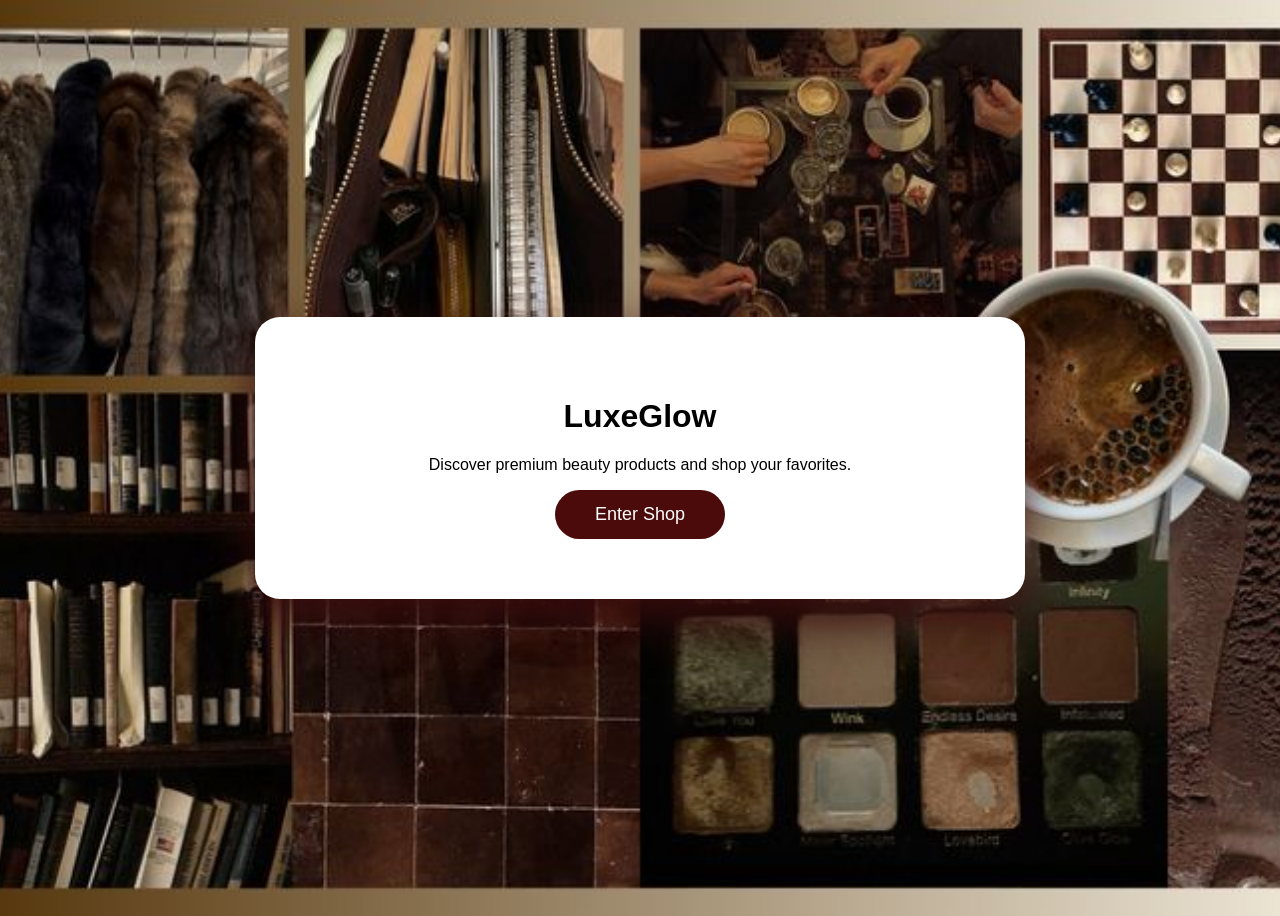
<file: index.html>
<!DOCTYPE html>
<html>
<head>

<title>LuxeGlow</title>

<meta name="viewport" content="width=device-width, initial-scale=1">

<style>

body{
height:100vh;
display:flex;
align-items:center;
justify-content:center;

background-image:url("bggg.jpg");
background-size:cover;
background-position:center;
background-repeat:no-repeat;

font-family:'Poppins',sans-serif;
}

.hero{
background:white;
padding:60px;
border-radius:25px;
width:650px;
text-align:center;
box-shadow:0 20px 50px rgb(57,12,12);
}

.enter-btn{
background:#4b0b0b;
border:none;
padding:14px 40px;
border-radius:40px;
font-size:18px;
color:white;
cursor:pointer;
}

</style>

</head>

<body>

<div class="hero">

<h1>LuxeGlow</h1>

<p>
Discover premium beauty products and shop your favorites.
</p>

<a href="website.html">
<button class="enter-btn">Enter Shop</button>
</a>

</div>

</body>
</html>
</file>
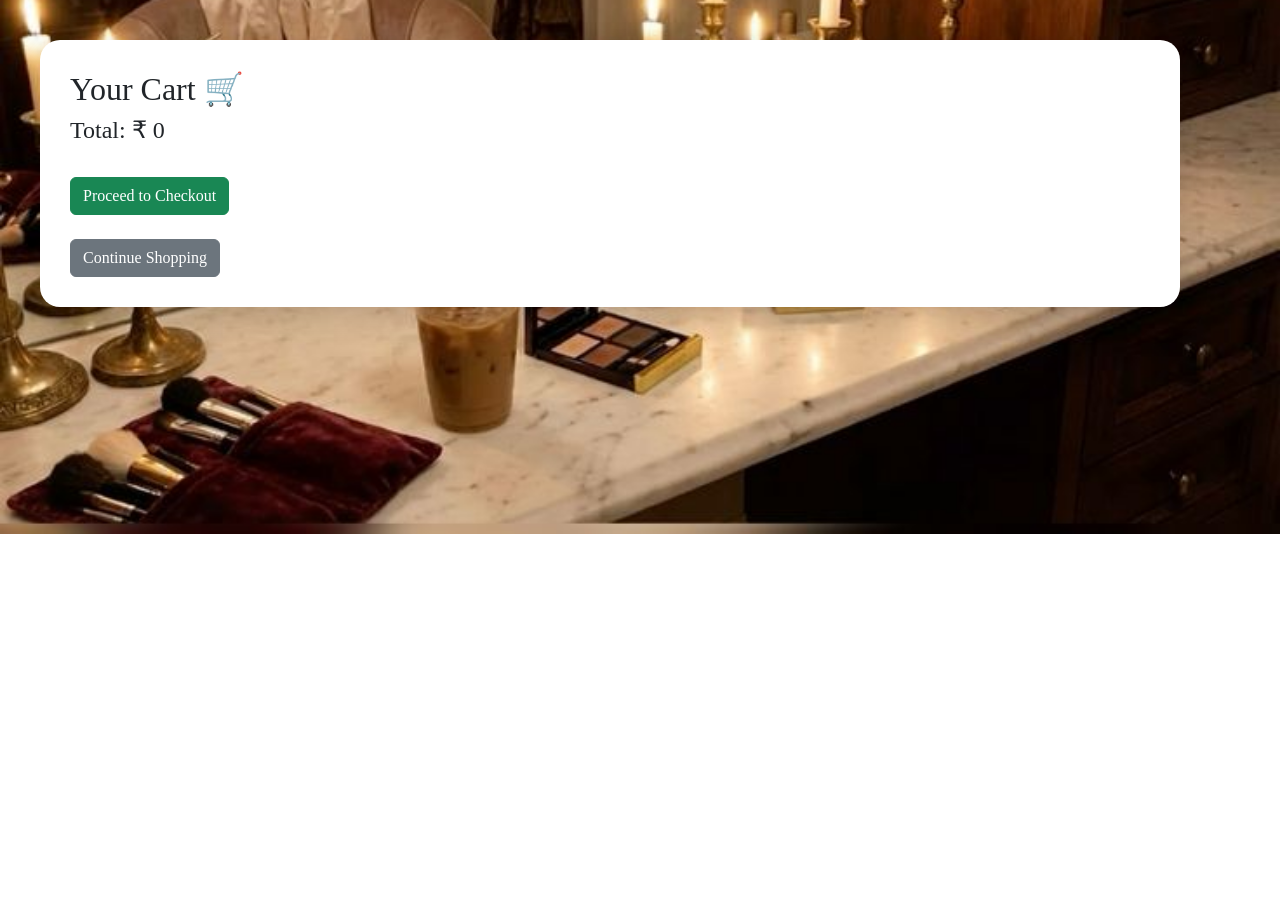
<file: cart.html>
<!DOCTYPE html>
<html>
<head>

<title>Your Cart</title>

<link href="https://cdn.jsdelivr.net/npm/bootstrap@5.3.2/dist/css/bootstrap.min.css" rel="stylesheet">

<style>

body{
background-image: url("bgg.jpg");
background-size: cover;
background-position: center;
background-repeat: no-repeat;
font-family: Segoe UI;
}

.cart-box{
background:white;
padding:30px;
border-radius:20px;
margin:40px;
box-shadow:0 10px 30px rgba(0,0,0,.15);
}

img{
height:120px;
}

</style>

</head>

<body>

<div class="container cart-box">

<h2>Your Cart 🛒</h2>

<div id="cartItems"></div>

<h4 id="total"></h4>

<br>

<a href="delivery.html" class="btn btn-success">Proceed to Checkout</a>

<br><br>

<a href="website.html" class="btn btn-secondary">Continue Shopping</a>

</div>


<script>

let cart = JSON.parse(localStorage.getItem("cart")) || [];

let output="";
let total=0;

cart.forEach(function(item,index){

/* qty missing ayithe 1 set chestundi */

let qty = item.qty || 1;

let subtotal = item.price * qty;

output +=
`<div class="row mb-4">

<div class="col-md-4">
<img src="${item.image}">
</div>

<div class="col-md-6">
<h5>${item.name}</h5>
<p>Price: ₹${item.price}</p>
<p>Quantity: ${qty}</p>
<p>Subtotal: ₹${subtotal}</p>
</div>

<div class="col-md-2">
<button class="btn btn-danger" onclick="removeItem(${index})">
Remove
</button>
</div>

</div>`;

total += subtotal;

});

document.getElementById("cartItems").innerHTML = output;

document.getElementById("total").innerHTML = "Total: ₹ " + total;


function removeItem(index){

cart.splice(index,1);

localStorage.setItem("cart",JSON.stringify(cart));

location.reload();

}

</script>

</body>
</html>
</file>
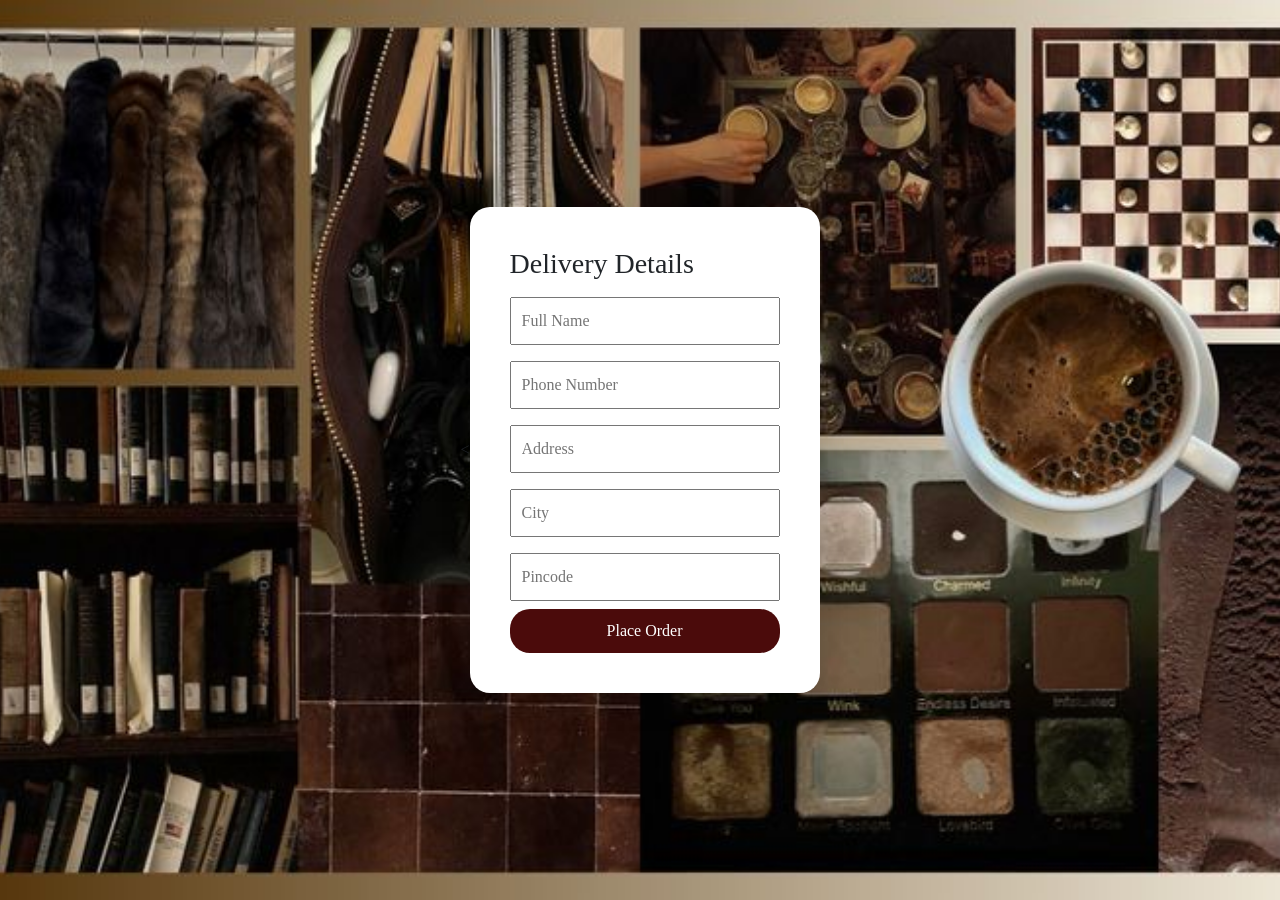
<file: delivery.html>
<!DOCTYPE html>
<html>
<head>

<title>Delivery Address</title>

<link href="https://cdn.jsdelivr.net/npm/bootstrap@5.3.2/dist/css/bootstrap.min.css" rel="stylesheet">

<<style>

body{
background-image: url("bggg.jpg");
background-size: cover;
background-position: center;
background-repeat: no-repeat;
font-family:Segoe UI;
display:flex;
justify-content:center;
align-items:center;
height:100vh;
}

.box{
background:white;
padding:40px;
border-radius:20px;
box-shadow:0 10px 30px rgba(0,0,0,.15);
width:350px;
}

input{
width:100%;
padding:10px;
margin:8px 0;
}

button{
width:100%;
padding:10px;
background:#4b0b0b;
color:white;
border:none;
border-radius:20px;
}

</style>

</style>

</head>

<body>

<div class="box">

<h3>Delivery Details</h3>

<input type="text" id="name" placeholder="Full Name">

<input type="text" id="phone" placeholder="Phone Number">

<input type="text" id="address" placeholder="Address">

<input type="text" id="city" placeholder="City">

<input type="text" id="pincode" placeholder="Pincode">

<button onclick="saveAddress()">Place Order</button>

</div>


<script>

function saveAddress(){

let name = document.getElementById("name").value;
let phone = document.getElementById("phone").value;
let address = document.getElementById("address").value;
let city = document.getElementById("city").value;
let pincode = document.getElementById("pincode").value;



if(name=="" || phone=="" || address=="" || city=="" || pincode==""){
alert("Please fill all delivery details");
return;
}



let cart = JSON.parse(localStorage.getItem("cart")) || [];

if(cart.length == 0){
alert("Your cart is empty");
window.location.href="website.html";
return;
}


let user = {
name:name,
phone:phone,
address:address,
city:city,
pincode:pincode
};

localStorage.setItem("delivery",JSON.stringify(user));

window.location.href="success.html";

}

</script>

</body>
</html>
</file>
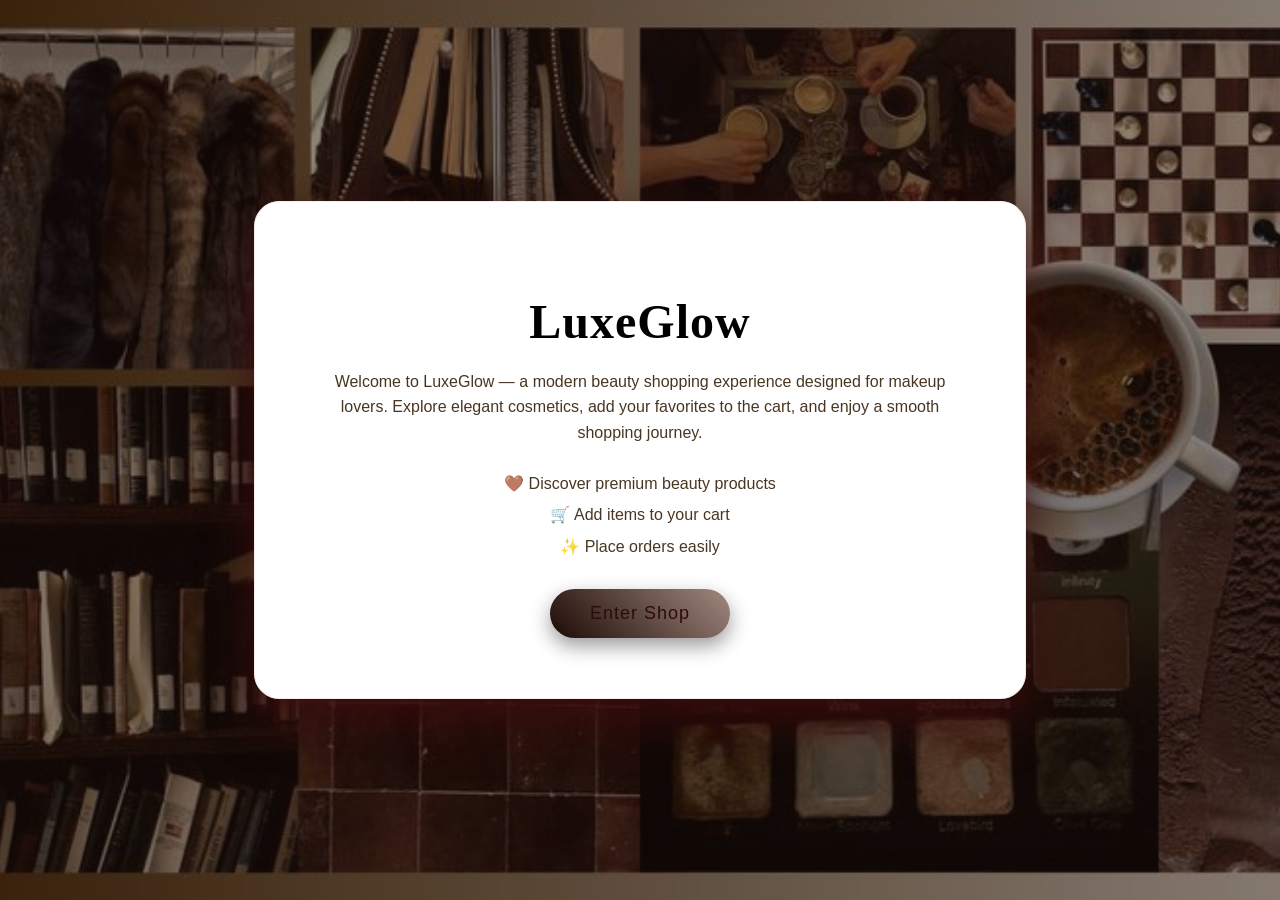
<file: homepage.html>
<!DOCTYPE html>
<html>
<head>

<title>LuxeGlow</title>

<meta name="viewport" content="width=device-width, initial-scale=1">

<style>

body{
margin:0;
block-size:100vh;
display:flex;
align-items:center;
justify-content:center;

background-image:url("bggg.jpg");
background-size:cover;
background-position:center;
background-repeat:no-repeat;

font-family:'Poppins',sans-serif;
color:#35200b;
position:relative;
}

/* Dark overlay for premium look */

body::before{
content:"";
position:absolute;
inset-block-start:0;
inset-inline-start:0;
inline-size:100%;
block-size:100%;
background:rgba(30,15,10,0.5);
z-index:-1;
}

.hero{
background:rgb(255, 255, 255);
backdrop-filter:blur(12px);
padding:60px;
border-radius:25px;
inline-size:650px;
text-align:center;
box-shadow:0 20px 50px rgb(57, 12, 12);
border:1px solid rgb(244, 235, 235);
}

h1{
font-family:'Playfair Display',serif;
font-size:48px;
color:#000000;
margin-block-end:20px;
letter-spacing:1px;
}

p{
font-size:16px;
line-height:1.6;
opacity:0.9;
}

.features{
margin-block-start:25px;
margin-block-end:30px;
}

.features p{
margin:6px 0;
}

.enter-btn{
background:linear-gradient(45deg,#1b0a04,#a1887f);
border:none;
padding:14px 40px;
border-radius:40px;
font-size:18px;
color:rgb(45, 11, 11);
letter-spacing:1px;
transition:0.35s;
box-shadow:0 8px 20px rgba(0,0,0,0.4);
cursor:pointer;
}

.enter-btn:hover{
transform:translateY(-3px);
box-shadow:0 12px 30px rgba(0,0,0,0.6);
background:linear-gradient(45deg,#ede8e6,#bcaaa4);
}

</style>

</head>

<body>

<div class="hero">

<h1>LuxeGlow</h1>

<p>
Welcome to LuxeGlow — a modern beauty shopping experience designed for makeup lovers.
Explore elegant cosmetics, add your favorites to the cart, and enjoy a smooth shopping journey.
</p>

<div class="features">
<p>🤎 Discover premium beauty products</p>
<p>🛒 Add items to your cart</p>
<p>✨ Place orders easily</p>
</div>

<a href="website.html">
<button class="enter-btn">Enter Shop</button>
</a>

</div>

</body>
</html>
</file>
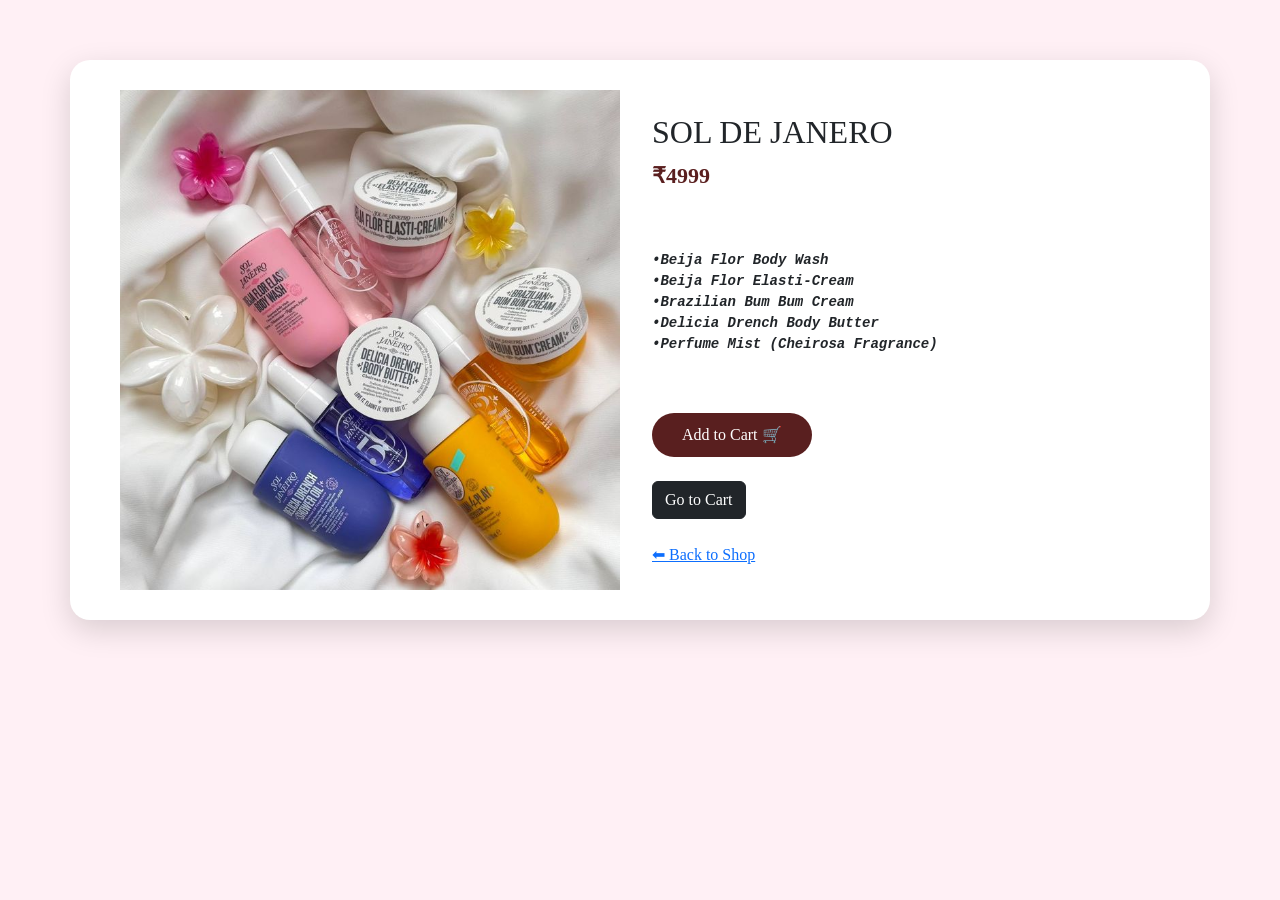
<file: soldejanero.html>
<!DOCTYPE html>
<html>
<head>

<title>Product Details</title>

<meta name="viewport" content="width=device-width, initial-scale=1">

<link href="https://cdn.jsdelivr.net/npm/bootstrap@5.3.2/dist/css/bootstrap.min.css" rel="stylesheet">

<style>

body{
background:#fff0f5;
font-family:Segoe UI;
}

.container-box{
background:white;
padding:30px;
border-radius:20px;
margin-top:60px;
box-shadow:0 10px 30px rgba(0,0,0,.15);
}

.price{
color:#4b0b0bea;
font-size:22px;
font-weight:bold;
}

.btn-buy{
background:#4b0b0bea;
color:white;
border:none;
border-radius:25px;
padding:10px 30px;
cursor:pointer;
}

.img-fluid{
height:500px;
}

</style>
</head>

<body>

<div class="container">
<div class="row container-box align-items-center">

<div class="col-md-6 text-center">
<img src="Sol De Janeiro 68, 62, 59 🌸🌼🩷_სასაჩუქრე ნაკრებები ✨_• ფასი 130 ლარი.jpg" class="img-fluid">
</div>

<div class="col-md-6">

<h2>SOL DE JANERO</h2>

<p class="price">₹4999</p>

<p>
<pre>
<i><b>

•Beija Flor Body Wash  
•Beija Flor Elasti-Cream  
•Brazilian Bum Bum Cream  
•Delicia Drench Body Butter  
•Perfume Mist (Cheirosa Fragrance)

</b></i>
</pre>
</p>

<button class="btn-buy"
onclick="addToCart('Sol De Janero Kit',4999,'Sol De Janeiro 68, 62, 59 🌸🌼🩷_სასაჩუქრე ნაკრებები ✨_• ფასი 130 ლარი.jpg')">
Add to Cart 🛒
</button>

<br><br>

<a href="cart.html" class="btn btn-dark">Go to Cart</a>

<br><br>

<a href="website.html">⬅ Back to Shop</a>

</div>

</div>
</div>

<script>

function addToCart(name,price,image){

let cart = JSON.parse(localStorage.getItem("cart")) || [];

let existingProduct = cart.find(item => item.name === name);

if(existingProduct){

existingProduct.qty += 1;

}else{

let product = {
name:name,
price:price,
image:image,
qty:1
};

cart.push(product);

}

localStorage.setItem("cart",JSON.stringify(cart));

alert("Product Added To Cart 🛒");

}

</script>

</body>
</html>
</file>
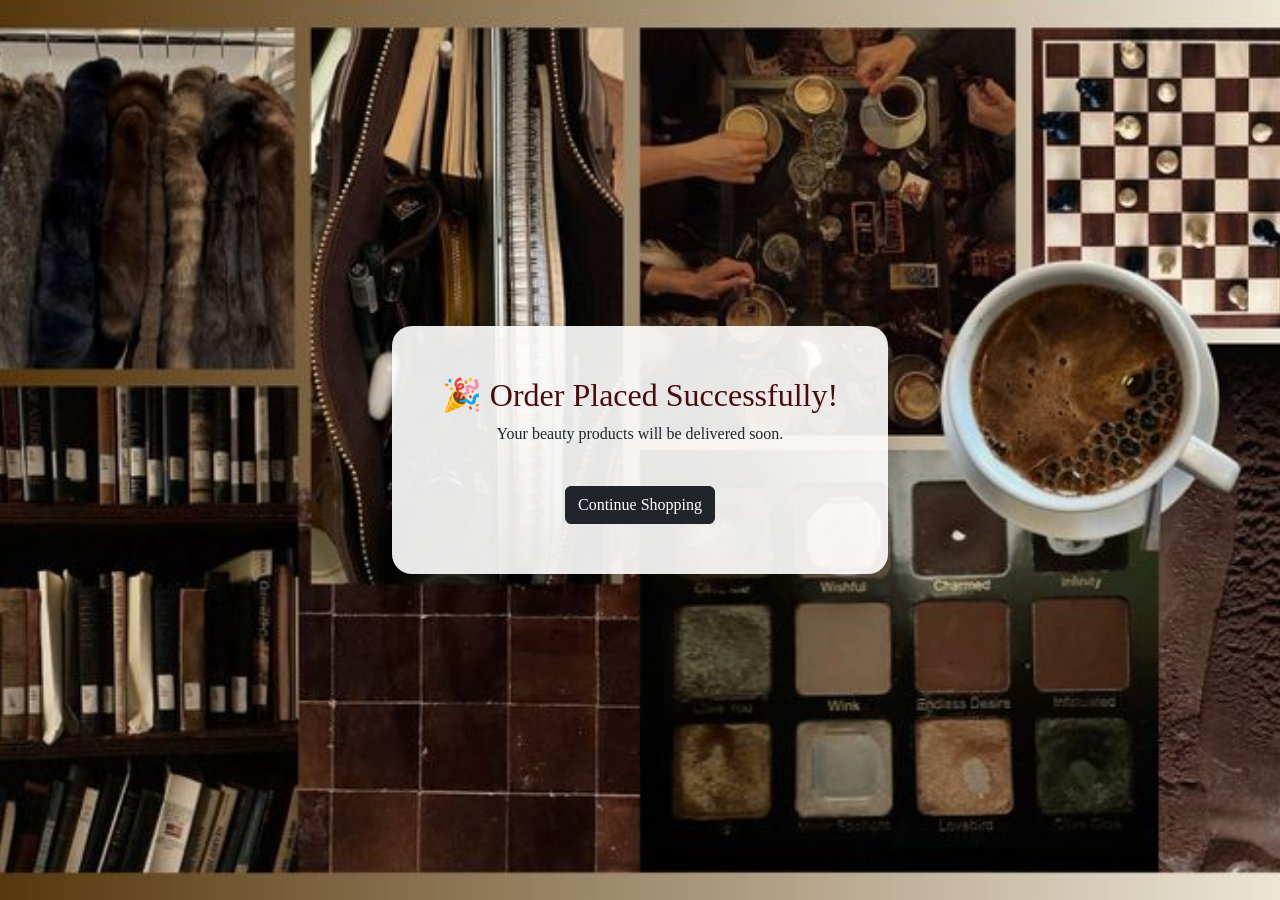
<file: success.html>
<!DOCTYPE html>
<html>
<head>

<title>Order Successful</title>

<meta name="viewport" content="width=device-width, initial-scale=1">

<link href="https://cdn.jsdelivr.net/npm/bootstrap@5.3.2/dist/css/bootstrap.min.css" rel="stylesheet">

<style>

body{
background-image: url("bggg.jpg");
background-size: cover;
background-position: center;
background-repeat: no-repeat;
font-family:Segoe UI;
display:flex;
align-items:center;
justify-content:center;
height:100vh;
}

.box{
background:rgba(255,255,255,0.9);
padding:50px;
border-radius:20px;
box-shadow:0 10px 30px rgba(0,0,0,.15);
text-align:center;
}

h2{
color:#4b0b0b;
}

</style>
</head>

<body>

<div class="box">

<h2>🎉 Order Placed Successfully!</h2>

<p>Your beauty products will be delivered soon.</p>

<br>

<a href="website.html" class="btn btn-dark">
Continue Shopping
</a>

</div>

<script>

/* clear cart after order */

localStorage.removeItem("cart");

</script>

</body>
</html>
</file>
